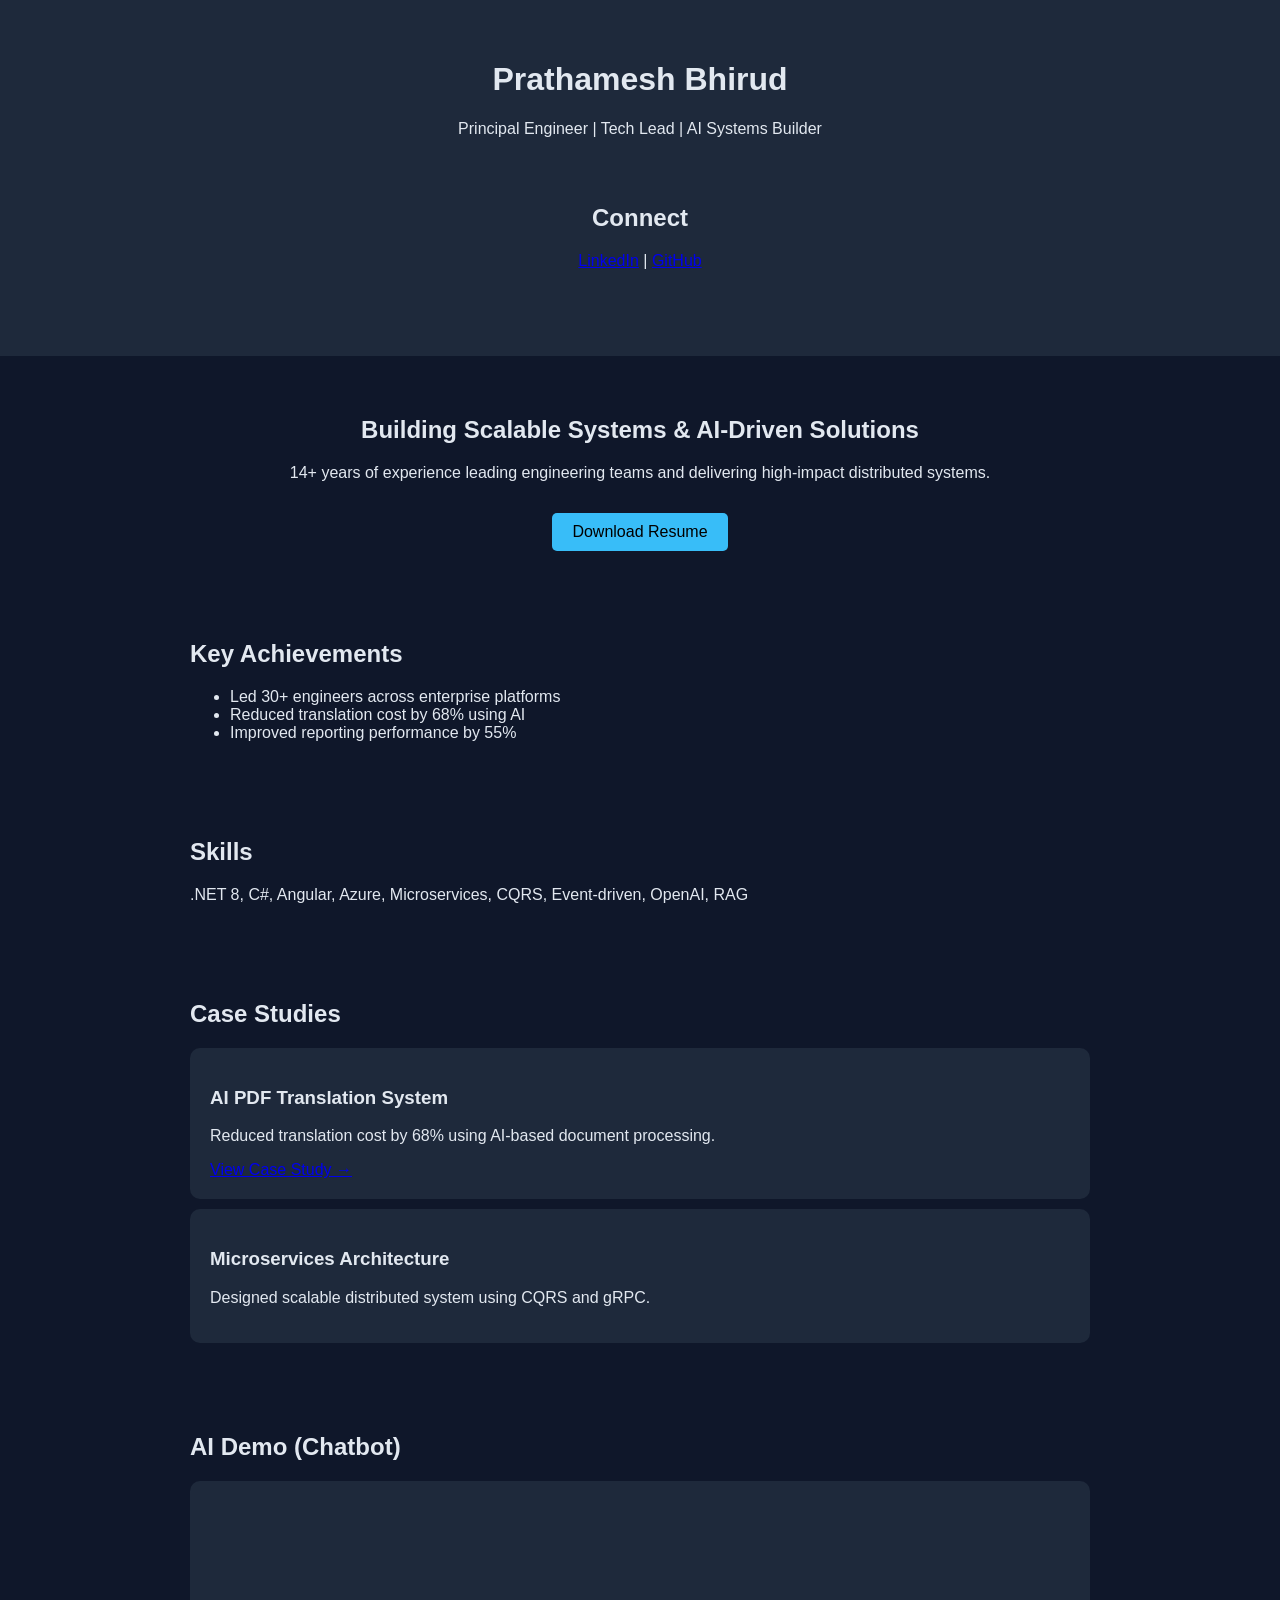
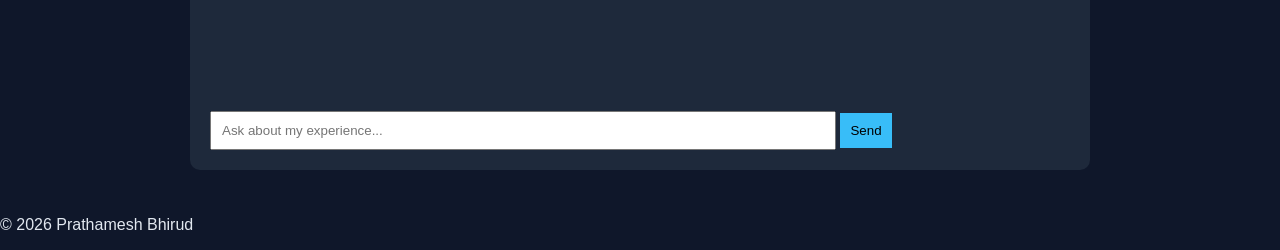
<file: index.html>
<!-- Redeploy -->
<!DOCTYPE html>
<html lang="en">
<head>
  <meta charset="UTF-8" />
  <title>Prathamesh Bhirud | Principal Engineer</title>
  <link rel="stylesheet" href="style.css" />
</head>
<body>

<header>
  <h1>Prathamesh Bhirud</h1>
  <p>Principal Engineer | Tech Lead | AI Systems Builder</p>
  <section>
  <h2>Connect</h2>
  <p>
    <a href="https://www.linkedin.com/in/prathameshbhirud/" target="_blank">LinkedIn</a> |
    <a href="https://github.com/prathameshbhirud" target="_blank">GitHub</a>
  </p>
</section>
</header>

<section class="hero">
  <h2>Building Scalable Systems & AI-Driven Solutions</h2>
  <p>14+ years of experience leading engineering teams and delivering high-impact distributed systems.</p>
  <a href="resume.pdf" download class="btn">Download Resume</a>
</section>

<section>
  <h2>Key Achievements</h2>
  <ul>
    <li>Led 30+ engineers across enterprise platforms</li>
    <li>Reduced translation cost by 68% using AI</li>
    <li>Improved reporting performance by 55%</li>
  </ul>
</section>

<section>
  <h2>Skills</h2>
  <p>.NET 8, C#, Angular, Azure, Microservices, CQRS, Event-driven, OpenAI, RAG</p>
</section>

<section>
  <h2>Case Studies</h2>

  <div class="card">
    <h3>AI PDF Translation System</h3>
    <p>Reduced translation cost by 68% using AI-based document processing.</p>
    <a href="ai-translation.html">View Case Study →</a>
  </div>

  <div class="card">
    <h3>Microservices Architecture</h3>
    <p>Designed scalable distributed system using CQRS and gRPC.</p>
  </div>

</section>

<section>
  <h2>AI Demo (Chatbot)</h2>
  <div class="chatbox">
    <div id="chat"></div>
    <input type="text" id="input" placeholder="Ask about my experience..." />
    <button onclick="sendMessage()">Send</button>
  </div>
</section>

<footer>
  <p>© 2026 Prathamesh Bhirud</p>
</footer>

<script src="script.js"></script>
</body>
</html>
</file>
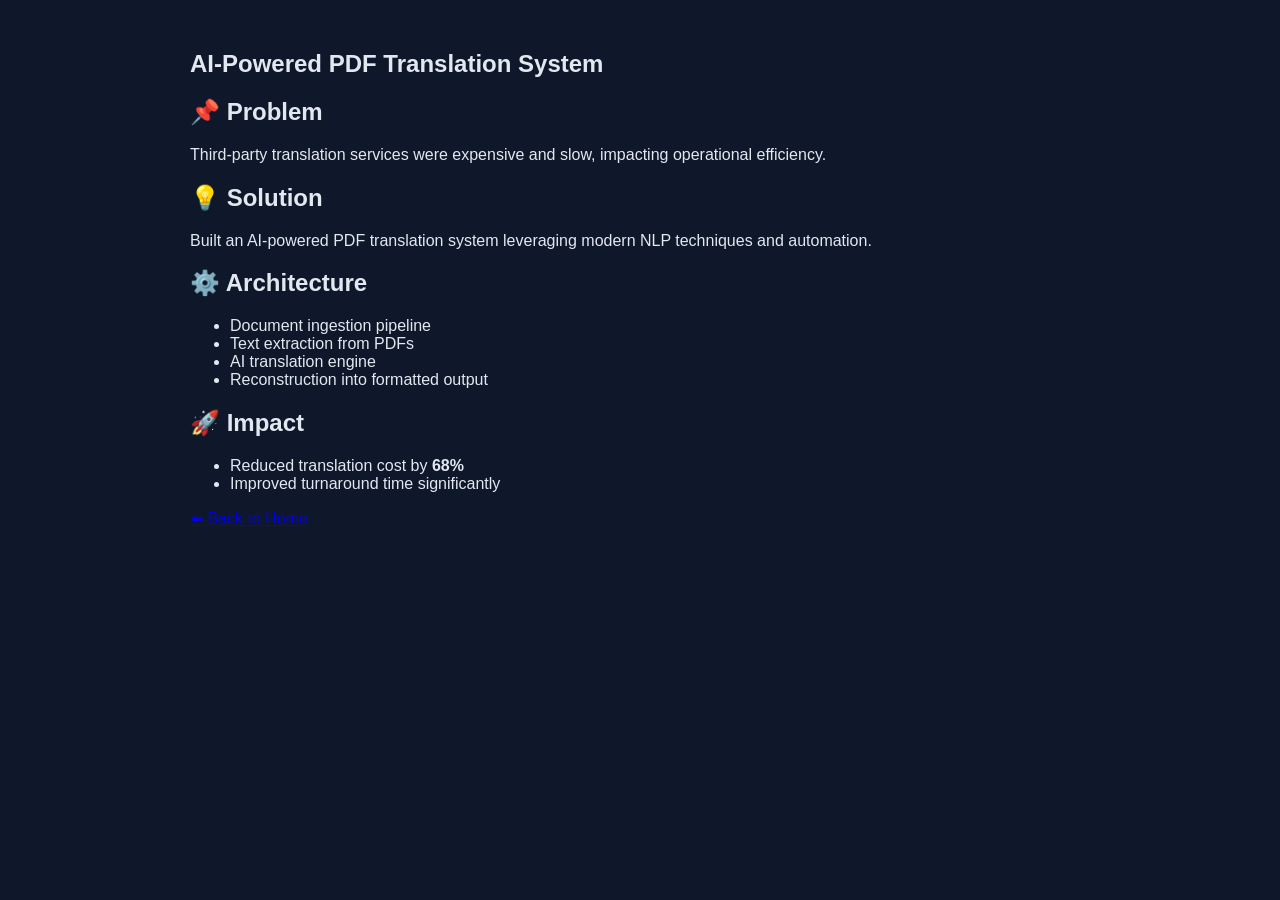
<file: ai-translation.html>
<!DOCTYPE html>
<html>
<head>
  <title>AI PDF Translation System</title>
  <link rel="stylesheet" href="style.css">
</head>
<body>

<section>
  <h1>AI-Powered PDF Translation System</h1>

  <h2>📌 Problem</h2>
  <p>
    Third-party translation services were expensive and slow, impacting operational efficiency.
  </p>

  <h2>💡 Solution</h2>
  <p>
    Built an AI-powered PDF translation system leveraging modern NLP techniques and automation.
  </p>

  <h2>⚙️ Architecture</h2>
  <ul>
    <li>Document ingestion pipeline</li>
    <li>Text extraction from PDFs</li>
    <li>AI translation engine</li>
    <li>Reconstruction into formatted output</li>
  </ul>

  <h2>🚀 Impact</h2>
  <ul>
    <li>Reduced translation cost by <b>68%</b></li>
    <li>Improved turnaround time significantly</li>
  </ul>

  <a href="index.html">⬅ Back to Home</a>
</section>

</body>
</html>
</file>
<file: style.css>
body {
  font-family: Arial, sans-serif;
  margin: 0;
  background: #0f172a;
  color: #e2e8f0;
}

header {
  text-align: center;
  padding: 40px;
  background: #1e293b;
}

.hero {
  padding: 40px;
  text-align: center;
}

section {
  padding: 30px;
  max-width: 900px;
  margin: auto;
}

.card {
  background: #1e293b;
  padding: 20px;
  margin: 10px 0;
  border-radius: 10px;
}

.chatbox {
  background: #1e293b;
  padding: 20px;
  border-radius: 10px;
}

#chat {
  height: 200px;
  overflow-y: auto;
  margin-bottom: 10px;
}

input {
  width: 70%;
  padding: 10px;
}

button {
  padding: 10px;
  background: #38bdf8;
  border: none;
  cursor: pointer;
}

.btn {
  display: inline-block;
  margin-top: 15px;
  padding: 10px 20px;
  background: #38bdf8;
  color: black;
  text-decoration: none;
  border-radius: 5px;
}
</file>
